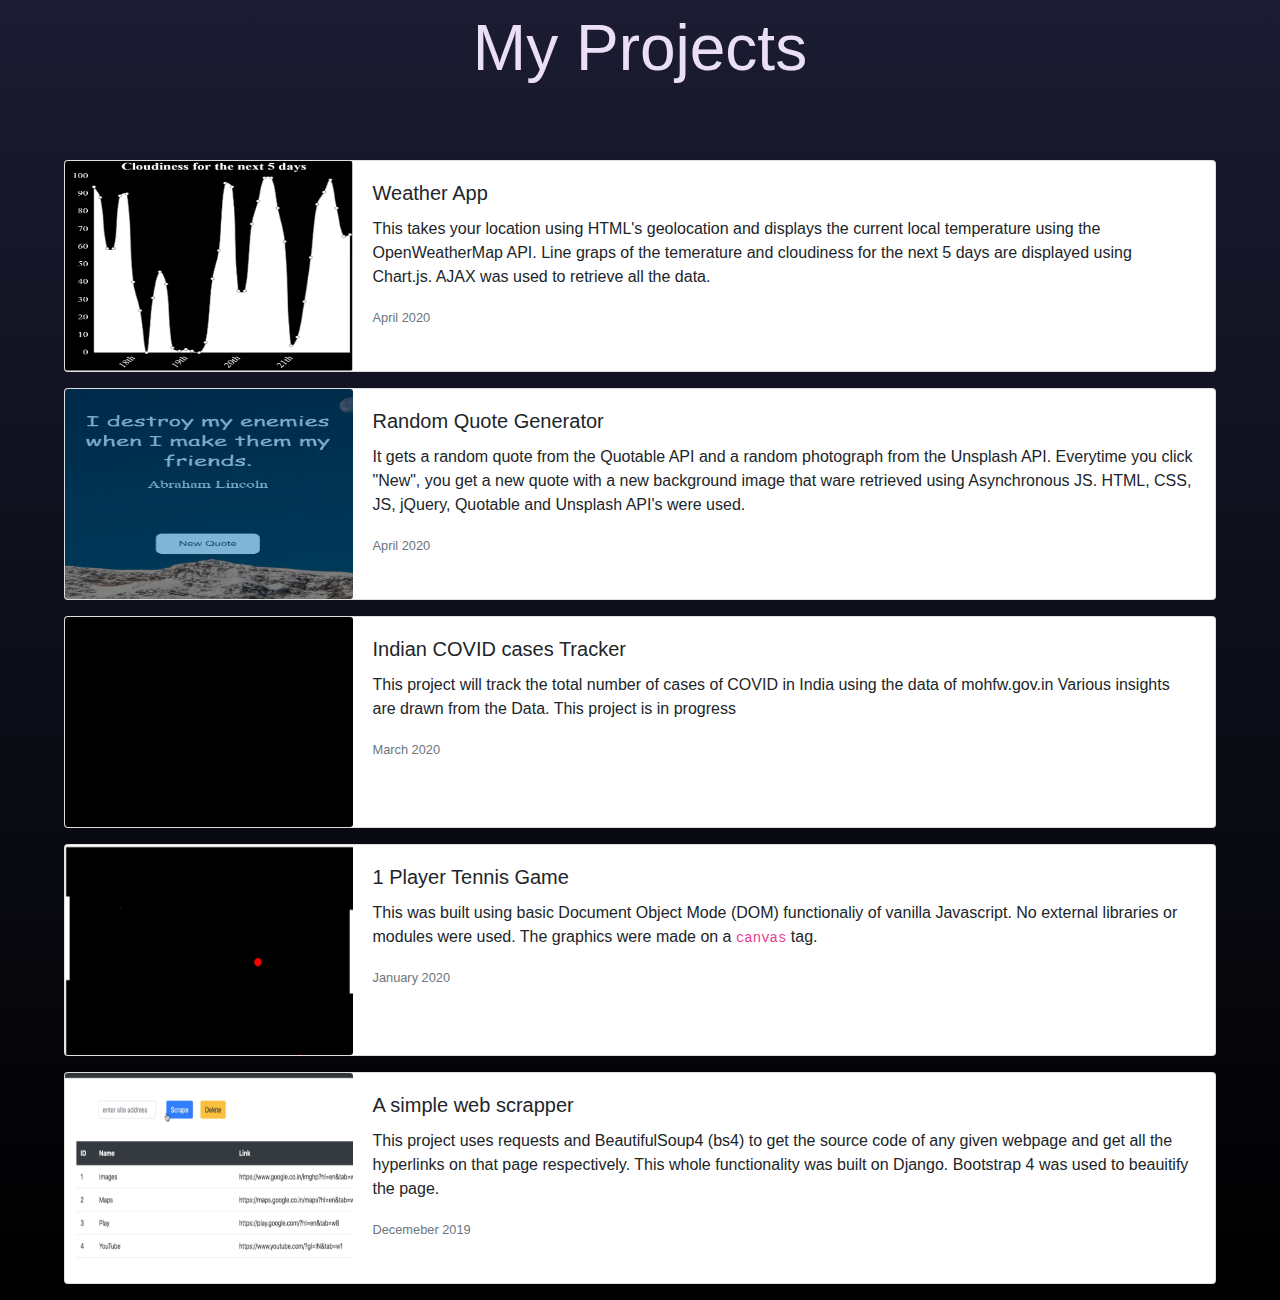
<file: myprojects/projects.html>
<!DOCTYPE html>
<html lang="en" dir="ltr">

<head>
  <meta charset="utf-8">
  <title>Projects</title>
  <link rel="stylesheet" href="style.css">
  <meta name="viewport" content="width=device-width, initial-scale=1.0">
  <link rel="stylesheet" href="https://stackpath.bootstrapcdn.com/bootstrap/4.4.1/css/bootstrap.min.css" integrity="sha384-Vkoo8x4CGsO3+Hhxv8T/Q5PaXtkKtu6ug5TOeNV6gBiFeWPGFN9MuhOf23Q9Ifjh" crossorigin="anonymous">
  <script src="https://code.jquery.com/jquery-3.4.1.slim.min.js" integrity="sha384-J6qa4849blE2+poT4WnyKhv5vZF5SrPo0iEjwBvKU7imGFAV0wwj1yYfoRSJoZ+n" crossorigin="anonymous"></script>
  <script src="https://cdn.jsdelivr.net/npm/popper.js@1.16.0/dist/umd/popper.min.js" integrity="sha384-Q6E9RHvbIyZFJoft+2mJbHaEWldlvI9IOYy5n3zV9zzTtmI3UksdQRVvoxMfooAo" crossorigin="anonymous"></script>
  <script src="https://stackpath.bootstrapcdn.com/bootstrap/4.4.1/js/bootstrap.min.js" integrity="sha384-wfSDF2E50Y2D1uUdj0O3uMBJnjuUD4Ih7YwaYd1iqfktj0Uod8GCExl3Og8ifwB6" crossorigin="anonymous"></script>
</head>

<body style="background-image: linear-gradient(#1B1B32, #000);">
  <div class="container text-center abc">
    My Projects
  </div>

  <div class="card mb-3" style="max-width: 90%; margin-left:auto; margin-right:auto;">
    <div class="row no-gutters">
      <div class="col-md-3" >
        <img height=210 src="images/weather.png" class="card-img" alt="...">
      </div>
      <div class="col-md-9">
        <div class="card-body">
          <h5 class="card-title">Weather App</h5>
          <p class="card-text">This takes your location using HTML's geolocation and displays the current local temperature using the OpenWeatherMap API. Line graps of the temerature and cloudiness for the next 5 days are displayed using Chart.js. AJAX was used to retrieve all the data.</p>
          <p class="card-text"><small class="text-muted">April 2020</small></p>
        </div>
      </div>
    </div>
  </div>

  <div class="card mb-3" style="max-width: 90%; margin-left:auto; margin-right:auto;">
    <div class="row no-gutters">
      <div class="col-md-3" >
        <img height=210 src="images/quote.png" class="card-img" alt="...">
      </div>
      <div class="col-md-9">
        <div class="card-body">
          <h5 class="card-title">Random Quote Generator</h5>
          <p class="card-text">It gets a random quote from the Quotable API and a random photograph from the Unsplash API. Everytime you click "New", you get a new quote with a new background image that ware retrieved using Asynchronous JS. HTML, CSS, JS, jQuery, Quotable and Unsplash API's were used. </p>
          <p class="card-text"><small class="text-muted">April 2020</small></p>
        </div>
      </div>
    </div>
  </div>

  <div class="card mb-3" style="max-width: 90%; margin-left:auto; margin-right:auto;">
    <div class="row no-gutters">
      <div class="col-md-3" >
        <img height=210 src="images/black.png" class="card-img" alt="...">
      </div>
      <div class="col-md-9">
        <div class="card-body">
          <h5 class="card-title">Indian COVID cases Tracker</h5>
          <p class="card-text">This project will track the total number of cases of COVID in India using the data of mohfw.gov.in Various insights are drawn from the Data. This project is in progress</p>
          <p class="card-text"><small class="text-muted">March 2020</small></p>
        </div>
      </div>
    </div>
  </div>

  <div class="card mb-3" style="max-width: 90%; margin-left:auto; margin-right:auto;">
    <div class="row no-gutters">
      <div class="col-md-3" >
        <img height=210 src="images/1p_final.png" class="card-img" alt="...">
      </div>
      <div class="col-md-9">
        <div class="card-body">
          <h5 class="card-title">1 Player Tennis Game</h5>
          <p class="card-text">This was built using basic Document Object Mode (DOM) functionaliy of vanilla Javascript. No external libraries or modules were used. The graphics were made on a <code>canvas</code> tag.</p>
          <p class="card-text"><small class="text-muted">January 2020</small></p>
        </div>
      </div>
    </div>
  </div>

  <div class="card mb-3" style="max-width: 90%; margin-left:auto; margin-right:auto;">
    <div class="row no-gutters">
      <div class="col-md-3" >
        <img height=210 src="images/scrapper_o.png" class="card-img" alt="...">
      </div>
      <div class="col-md-9">
        <div class="card-body">
          <h5 class="card-title">A simple web scrapper</h5>
          <p class="card-text">This project uses requests and BeautifulSoup4 (bs4) to get the source code of any given webpage and get all the hyperlinks on that page respectively. This whole functionality was built on Django. Bootstrap 4 was used to beauitify the page.</p>
          <p class="card-text"><small class="text-muted">Decemeber 2019</small></p>
        </div>
      </div>
    </div>
  </div>





</body>

</html>
</file>
<file: myprojects/style.css>
.abc{
  font-size:5vw;
  margin-bottom: 5%;
  color:#EBDFF7;
}

@media (max-width:600px){
  .abc{
    font-size: 12vw;
    margin-bottom: 10%;
    margin-top: 4%;
  }
}
</file>
